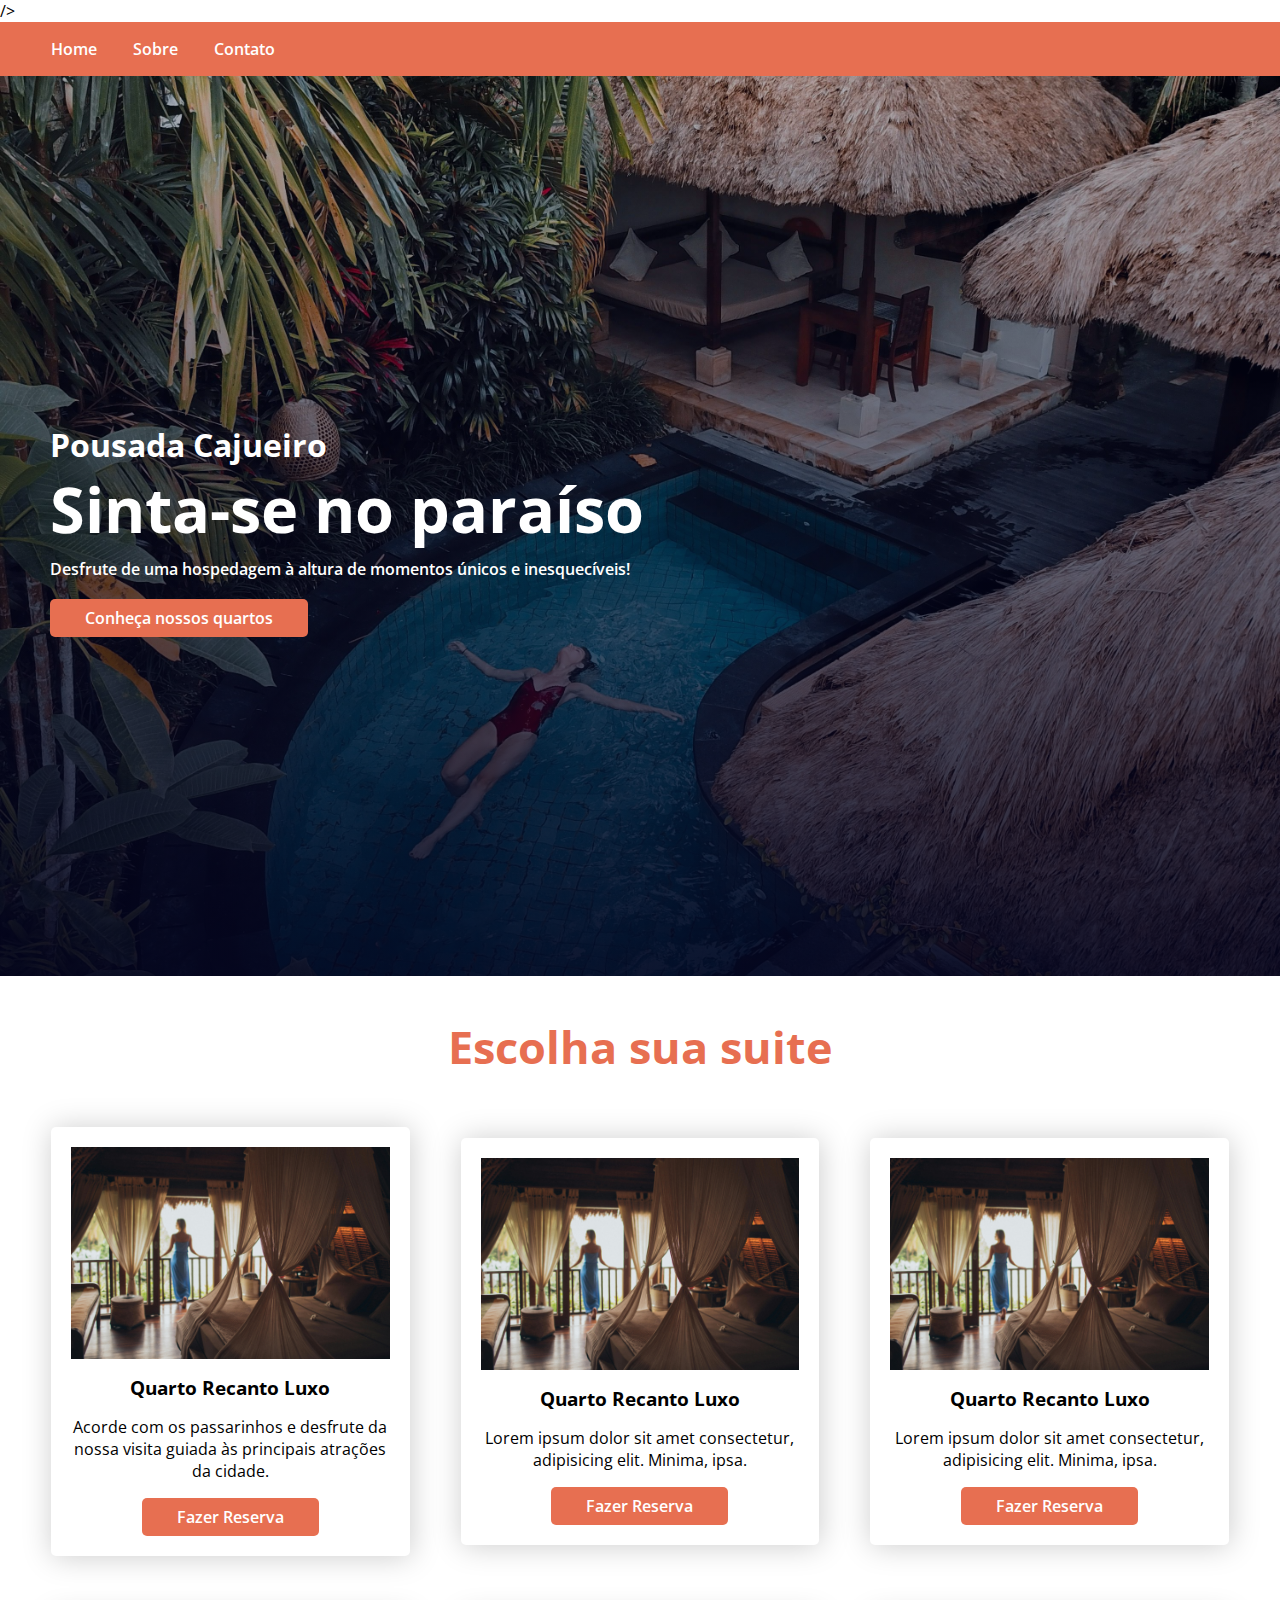
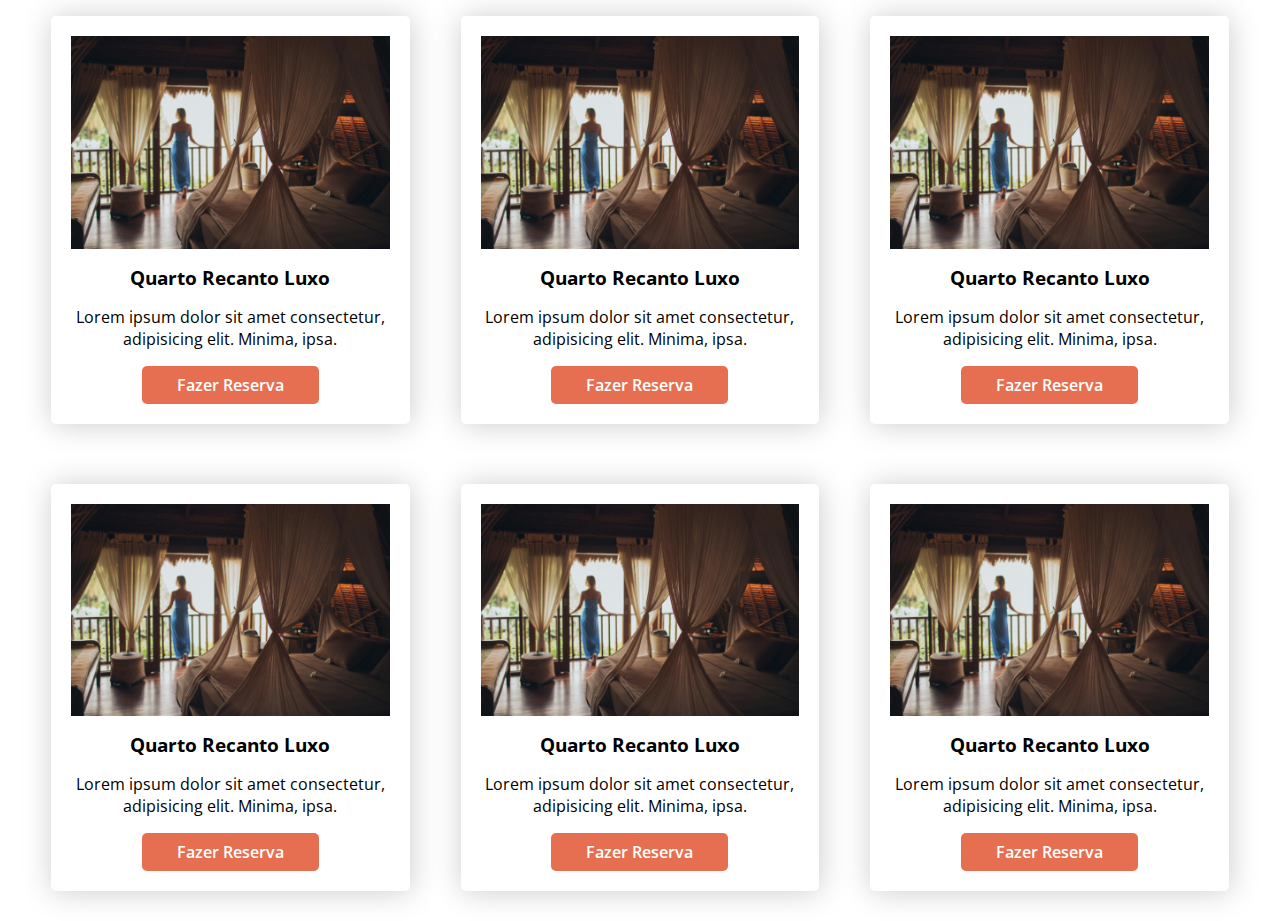
<file: index.html>
<!DOCTYPE html>
<html lang="pt.br">
  <head>
    <meta charset="UTF-8" />
    <meta name="viewport" content="width=device-width, initial-scale=1.0" />
    <title>Pousada Cajueiro</title>

    <!-- Bootstrap -->
    <link
      href="https://cdn.jsdelivr.net/npm/bootstrap@5.3.6/dist/css/bootstrap.min.css"
      rel="stylesheet"
      integrity="sha384-4Q6Gf2aSP4eDXB8Miphtr37CMZZQ5oXLH2yaXMJ2w8e2ZtHTl7GptT4jmndRuHDT"
      crossorigin="anonymous"
    />

    <!-- Google Fonts -->
    <link rel="preconnect" href="https://fonts.googleapis.com" />
    <link rel="preconnect" href="https://fonts.gstatic.com" crossorigin />
    <link rel="preconnect" href="https://fonts.googleapis.com" />
    <link rel="preconnect" href="https://fonts.gstatic.com" crossorigin />
    <link
      href="https://fonts.googleapis.com/css2?family=DM+Serif+Display:ital@0;1&family=Open+Sans:ital,wght@0,300..800;1,300..800&display=swap"
      rel="stylesheet"
    />
    />

    <!-- CSS Customizado -->
    <link rel="stylesheet" href="./assets/css/style.css" />
  </head>

  <body>
    <nav class="menu">
      <ul class="menu-item">
        <li><a href="index.html">Home</a></li>
        <li><a href="sobre.html">Sobre</a></li>
        <li><a href="contato.html">Contato</a></li>
      </ul>
    </nav>

    <div class="hero" id="hero">
      <div class="hero-content">
        <h1>Pousada Cajueiro</h1>
        <h2>Sinta-se no paraíso</h2>
        <p>
          Desfrute de uma hospedagem à altura de momentos únicos e
          inesquecíveis!
        </p>
        <a href="#" class="btn">Conheça nossos quartos</a>
      </div>
    </div>

    <main class="">
      <h2 class="quarto-title">Escolha sua suite</h2>
      <div class="quarto-list">
        <div class="quarto-item">
          <img
            src="./assets/images/pousada-cajueiro-suite-luxo-casal.jpg"
            alt="suite de luxo para casal"
          />
          <h3>Quarto Recanto Luxo</h3>
          <p>
            Acorde com os passarinhos e desfrute da nossa visita guiada às
            principais atrações da cidade.
          </p>
          <a href="" class="btn">Fazer Reserva</a>
        </div>
        <div class="quarto-item">
          <img
            src="./assets/images/pousada-cajueiro-suite-luxo-casal.jpg"
            alt="suite de luxo para casal"
          />
          <h3>Quarto Recanto Luxo</h3>
          <p>
            Lorem ipsum dolor sit amet consectetur, adipisicing elit. Minima,
            ipsa.
          </p>
          <a href="" class="btn">Fazer Reserva</a>
        </div>
        <div class="quarto-item">
          <img
            src="./assets/images/pousada-cajueiro-suite-luxo-casal.jpg"
            alt="suite de luxo para casal"
          />
          <h3>Quarto Recanto Luxo</h3>
          <p>
            Lorem ipsum dolor sit amet consectetur, adipisicing elit. Minima,
            ipsa.
          </p>
          <a href="" class="btn">Fazer Reserva</a>
        </div>

        <div class="quarto-item">
          <img
            src="./assets/images/pousada-cajueiro-suite-luxo-casal.jpg"
            alt="suite de luxo para casal"
          />
          <h3>Quarto Recanto Luxo</h3>
          <p>
            Lorem ipsum dolor sit amet consectetur, adipisicing elit. Minima,
            ipsa.
          </p>
          <a href="" class="btn">Fazer Reserva</a>
        </div>
        <div class="quarto-item">
          <img
            src="./assets/images/pousada-cajueiro-suite-luxo-casal.jpg"
            alt="suite de luxo para casal"
          />
          <h3>Quarto Recanto Luxo</h3>
          <p>
            Lorem ipsum dolor sit amet consectetur, adipisicing elit. Minima,
            ipsa.
          </p>
          <a href="" class="btn">Fazer Reserva</a>
        </div>
        <div class="quarto-item">
          <img
            src="./assets/images/pousada-cajueiro-suite-luxo-casal.jpg"
            alt="suite de luxo para casal"
          />
          <h3>Quarto Recanto Luxo</h3>
          <p>
            Lorem ipsum dolor sit amet consectetur, adipisicing elit. Minima,
            ipsa.
          </p>
          <a href="" class="btn">Fazer Reserva</a>
        </div>
        <div class="quarto-item">
          <img
            src="./assets/images/pousada-cajueiro-suite-luxo-casal.jpg"
            alt="suite de luxo para casal"
          />
          <h3>Quarto Recanto Luxo</h3>
          <p>
            Lorem ipsum dolor sit amet consectetur, adipisicing elit. Minima,
            ipsa.
          </p>
          <a href="" class="btn">Fazer Reserva</a>
        </div>
        <div class="quarto-item">
          <img
            src="./assets/images/pousada-cajueiro-suite-luxo-casal.jpg"
            alt="suite de luxo para casal"
          />
          <h3>Quarto Recanto Luxo</h3>
          <p>
            Lorem ipsum dolor sit amet consectetur, adipisicing elit. Minima,
            ipsa.
          </p>
          <a href="" class="btn">Fazer Reserva</a>
        </div>
        <div class="quarto-item">
          <img
            src="./assets/images/pousada-cajueiro-suite-luxo-casal.jpg"
            alt="suite de luxo para casal"
          />
          <h3>Quarto Recanto Luxo</h3>
          <p>
            Lorem ipsum dolor sit amet consectetur, adipisicing elit. Minima,
            ipsa.
          </p>
          <a href="" class="btn">Fazer Reserva</a>
        </div>
      </div>
    </main>

    <!-- <script src="./js/caixas.js"></script> -->
  </body>
</html>
</file>
<file: assets/css/style.css>
* {
  margin: 0;
  padding: 0;
  box-sizing: border-box;
  font-family: "Open Sans", sans-serif;
  /* font-family: "lato", */
}

:root {
  --color-light: #ffff;
  --color-accent: #e76f51;
  --color-hover: #B43718;
}

html {
  font-size: 62.5%;
}

body {
  font-size: 1.6rem;
}

a {
  text-decoration: none;
  color: var(--color-accent);
  font-weight: 600;
  transition: 0.5s;
}

img {
  max-width: 100%;
}

.menu ul {
  background-color: #e76f51;

  padding: 16px 3.5rem;
  margin: auto;
}
.menu li {
  display: inline;
  justify-items: flex-end;
  margin: 16px;
}

.menu a {
  color: #ffff;
}

.btn {
  background-color: #e76f51;
  padding: 8px 3.5rem;
  border-radius: 5px;
  color: var(--color-light);
  transition: 0.5s;
}

.btn:hover {
  background-color: var(--color-hover);
}

.hero {
  width: 100%;
  min-height: 100vh;
  background-image: linear-gradient(rgba(3, 4, 30, 0.3), rgba(3, 4, 30, 0.9)),
    url(../images/pousada-cajueiro-hero.jpg);
  background-position: 50%;
  background-repeat: no-repeat;
  background-size: cover;
  display: flex;
  align-items: center;
}

.hero-content {
  width: 60%;
  padding: 5rem;
  color: var(--color-light);
}

.hero-content h2 {
  font-size: 7vmin;
}

.hero-content p {
  font-weight: 600;
  margin-bottom: 2rem;
  line-height: 3.6rem;
}

.quarto-title {
  font-size: 5vmin;
  text-align: center;
  margin: 4rem 0 2rem;
  color: var(--color-accent);
}

.quarto-list {
  width: 100%;
  display: flex;
  flex-wrap: wrap;
  align-items: center;
  justify-content: space-evenly;
}

.quarto-item {
  width: 28%;
  margin: 3rem 0;
  text-align: center;
  display: flex;
  flex-direction: column;
  align-items: center;
  justify-content: center;
  gap: 16px;
  padding: 2rem;
  box-shadow: 1px 1px 30px #ccc;
  border-radius: 5px;
  transition: 0.5s;
}
</file>
